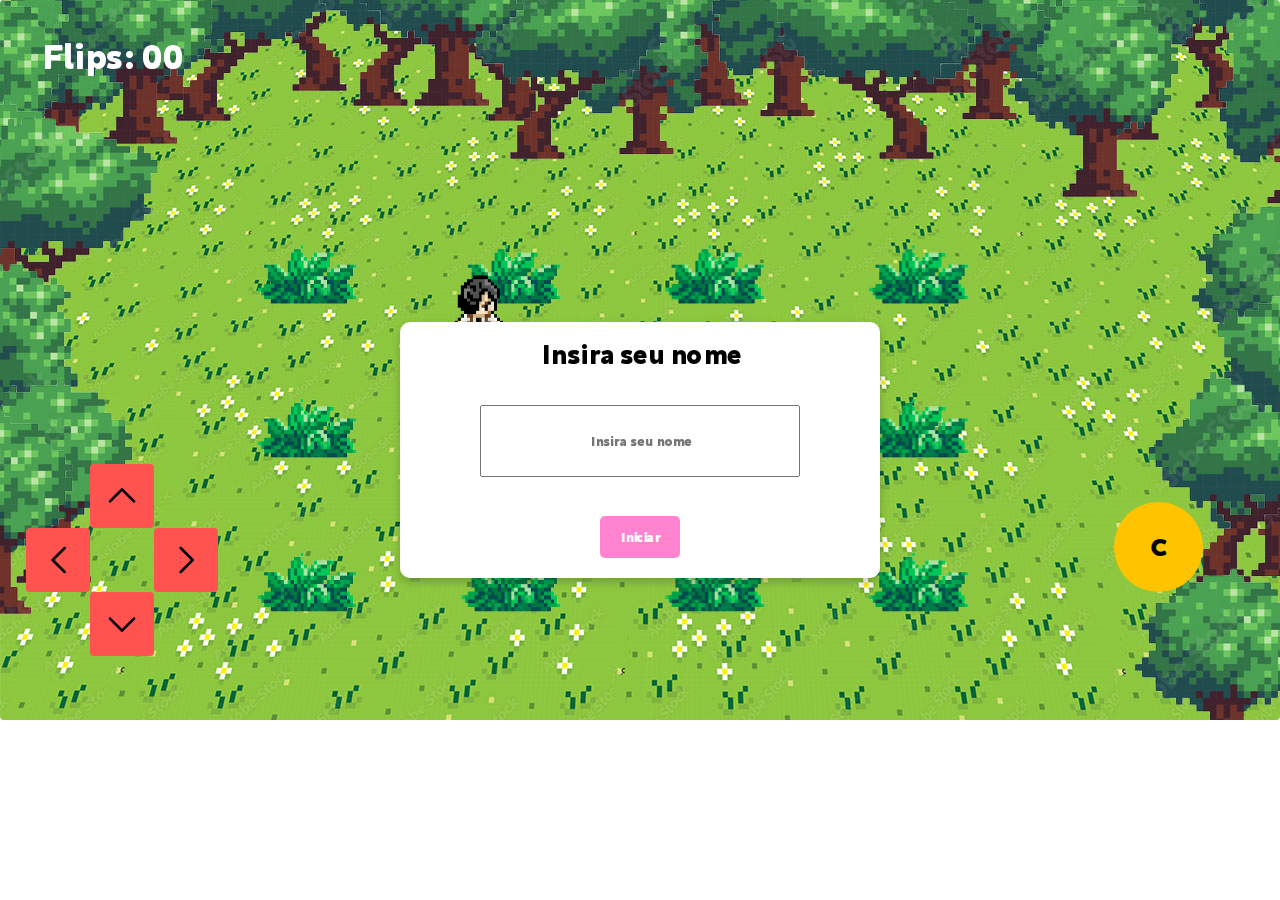
<file: game.html>
<!DOCTYPE html>
<html lang="pt-BR">

<head>
  <meta charset="UTF-8" />
  <meta name="viewport" content="width=device-width; 
    initial-scale=1; maximum-scale=1; user-scalable=0;"/>

  <link rel="stylesheet" href="./styles/sass/app.css" />
  <link rel="icon" type="image/png" href="./assets/ico.png" />
  <script defer src="./scripts/script.js"></script>

  <title>Memory Game RPG - Eddig</title>
</head>

<body>
  <div id="name-container">
    <h1>Insira seu nome</h1>
    <input type="text" id="user-name" placeholder="Insira seu nome">
    <button onclick="submitName()">Iniciar</button>
  </div>

  <div id="end-container">
    <h1>Game Over</h1>
    <br>
    <h2>Resultado:</h2><br>

      <p class="name">Nome: <span></span></p>
      <p class="flips2">Flips: <span>00</span></p>

    <button class="playAgain" onclick="navegarParaUrl('/game.html')">Jogar Novamente</button>
    <button class="backToMenu" onclick="navegarParaUrl('/index.html')">Voltar ao Menu</button>
  </div>
  <section id="memory-game">
    <div class="wrapper">
      <h2 class="flips">Flips: <span>00</span></h2>
      <canvas id="game"></canvas>
      <img src="./assets/images/overlay.png" alt="overlay" class="overlay" />
    </div>
  </section>
  <section id="controls">
    <div class="wrapper">
      <div class="moveKeys">
        <button id="up">
          <img src="./assets/icons/chevron-up.svg" alt="control chevron" />
        </button>
        <div class="middle">
          <button id="left">
            <img src="./assets/icons/chevron-left.svg" alt="control chevron" class="noSelect" />
          </button>
          <button id="right">
            <img src="./assets/icons/chevron-right.svg" alt="control chevron" class="noSelect" />
          </button>
        </div>
        <button id="down">
          <img src="./assets/icons/chevron-down.svg" alt="control chevron" class="noSelect" />
        </button>
      </div>
      <div class="actionKeys">
        <button id="c" class="noSelect" onclick="openFullscreen()">C</button>
      </div>
    </div>
  </section>
  <div class="sprites">
    <img src="./assets/sprites/edd.png" alt="player" id="player" />
    <img src="./assets/sprites/grass.png" alt="grass" id="grass" />
    <img src="./assets/sprites/cat.png" alt="cat" id="cat" />
    <img src="./assets/sprites/hen.png" alt="hen" id="hen" />
    <img src="./assets/sprites/duck.png" alt="duck" id="duck" />
    <img src="./assets/sprites/cow.png" alt="cow" id="cow" />
    <img src="./assets/sprites/ghost.png" alt="ghost" id="ghost" />
    <img src="./assets/sprites/bat.png" alt="bat" id="bat" />
  </div>
</body>

</html>
</file>
<file: styles/sass/app.css>
* {
  padding: 0;
  margin: 0;
  box-sizing: border-box;
}

:root {
  --colors-memory-ligth: #f6f8fc;
  --colors-memory-medium: #e9ebf0;
  --colors-memory-dark: #0d1e2f;
  --colors-red: #ff5350;
  --colors-yellow: #ffc300;
  --colors-gray-600: #8b9296;
  --colors-black: #000000;
  --colors-white: #ffffff;
  --space-px: 1px;
  --space-1: 0.25rem;
  --space-2: 0.5rem;
  --space-3: 0.75rem;
  --space-4: 1rem;
  --space-5: 1.25rem;
  --space-6: 1.5rem;
  --space-7: 1.75rem;
  --space-8: 2rem;
  --space-9: 2.25rem;
  --space-10: 2.5rem;
  --space-12: 3rem;
  --space-14: 3.5rem;
  --space-16: 4rem;
  --space-18: 4.5rem;
  --space-20: 5rem;
  --space-24: 6rem;
  --space-26: 6.5rem;
  --space-28: 7rem;
  --space-32: 8rem;
  --space-36: 9rem;
  --space-40: 10rem;
  --space-50: 12.5rem;
  --space-64: 16rem;
  --space-80: 20rem;
  --font-size-xxs: 0.625rem;
  --font-size-xs: 0.75rem;
  --font-size-sm: 0.875rem;
  --font-size-md: 1rem;
  --font-size-lg: 1.125rem;
  --font-size-xl: 1.25rem;
  --font-size-2xl: 1.5rem;
  --font-size-4xl: 2rem;
  --font-size-5xl: 2.25rem;
  --font-size-6xl: 3rem;
  --font-size-7xl: 4rem;
  --font-size-8xl: 4.5rem;
  --font-size-9xl: 6rem;
  --font-weight-light: 300;
  --font-weight-medium: 400;
  --font-weight-bold: bold;
  --line-height-shorter: 90%;
  --line-height-short: 110%;
  --line-height-base: 130%;
  --line-height-tall: 160%;
  --border-width-thin: 1px;
  --border-width-medium: 2px;
  --border-width-thick: 4px;
  --border-width-heavy: 8px;
  --radii-xs: 2.5px;
  --radii-sm: 4px;
  --radii-md: 10px;
  --radii-lg: 20px;
  --radii-full: 999999px;
  --opacity-default: 100%;
  --opacity-semi-opaque: 90%;
  --opacity-intense: 75%;
  --opacity-medium: 50%;
  --opacity-light: 25%;
  --opacity-semi-transparent: 10%;
  --z-index-very-hide: -100;
  --z-index-hide: -1;
  --z-index-overlay: 9995;
  --z-index-modal: 9999;
}

@media screen and (max-width: 1080px) {
  html {
    font-size: 93.75%;
  }
}
@media screen and (max-width: 720px) {
  html {
    font-size: 87.5%;
  }
}
@font-face {
  font-family: "Neufreit";
  src: url("../../assets/fonts/Neufreit-ExtraBold.ttf");
}
body {
  width: 100%;
  background: url("/icons/background.svg") var(--colors-eddig-ligth) no-repeat content-box fixed;
  background-size: auto 80%;
  background-position: -20vh -20vh;
}

body,
input,
textarea,
button {
  font-family: "Neufreit";
  font-size: var(--font-size-sm);
  color: var(--colors-eddig-dark);
  line-height: var(--line-height-tall);
}

h1,
h2,
h3,
h4,
h5,
h6 {
  line-height: var(--line-height-shorter);
}

#name-container {
  max-height: 16rem;
  height: 100%;
  max-width: 30rem;
  width: 100%;
  position: absolute;
  top: 50%;
  left: 50%;
  transform: translate(-50%, -50%);
  background: white;
  border-radius: 10px;
  box-shadow: 0 4px 8px rgba(0, 0, 0, 0.2);
  z-index: 6;
  display: flex;
  flex-direction: column;
  align-items: center;
  justify-content: center;
}
#name-container h1 {
  margin-top: 20px;
  height: -moz-fit-content;
  height: fit-content;
  width: 100%;
  text-align: center;
}
#name-container input {
  margin: auto;
  max-height: 4.5rem;
  height: 100%;
  max-width: 20rem;
  width: 100%;
  text-align: center;
  box-sizing: border-box;
}
#name-container button {
  margin-bottom: 20px;
  padding: 10px 20px;
  color: white;
  border: none;
  background-color: #ff83ce;
  border-radius: 5px;
  cursor: pointer;
  text-align: center;
}
#name-container button:hover {
  background-color: #ff5abd;
}

#end-container {
  max-height: 18rem;
  height: 100%;
  max-width: 30rem;
  width: 100%;
  position: absolute;
  top: 50%;
  left: 50%;
  transform: translate(-50%, -50%);
  background: white;
  border-radius: 10px;
  box-shadow: 0 4px 8px rgba(0, 0, 0, 0.2);
  z-index: 6;
  display: flex;
  flex-direction: column;
  align-items: center;
  justify-content: center;
}
#end-container h1 {
  margin-top: 20px;
  height: -moz-fit-content;
  height: fit-content;
  width: 100%;
  text-align: center;
}
#end-container input {
  margin: auto;
  height: 5vw;
  width: 20vw;
  text-align: center;
}
#end-container button {
  margin-bottom: 20px;
  padding: 10px 20px;
  color: white;
  background-color: #ff83ce;
  border: none;
  border-radius: 5px;
  cursor: pointer;
  text-align: center;
}
#end-container .playAgain {
  background-color: #ff83ce;
}
#end-container .playAgain:hover {
  background-color: #ff5abd;
}
#end-container .backToMenu {
  background-color: #90c841;
}
#end-container .backToMenu:hover {
  background-color: #80c51f;
}

button {
  cursor: pointer;
  border: none;
  background: none;
  display: flex;
  align-items: center;
  justify-content: center;
}

a {
  text-decoration: none;
  color: inherit;
}

ul {
  list-style: none;
}

::-moz-selection {
  color: var(--colors-memory-ligth);
  background: var(--colors-red);
}

::selection {
  color: var(--colors-memory-ligth);
  background: var(--colors-red);
}

::-webkit-scrollbar {
  width: 14px;
  height: 14px;
}

::-webkit-scrollbar-thumb {
  background: var(--colors-gray-600);
  border-radius: var(--radii-full);
  border: 4px solid var(--colors-memory-ligth);
}

input::-moz-placeholder {
  -moz-user-select: none;
       user-select: none;
}

a,
img,
svg,
button,
iframe,
input::placeholder {
  -webkit-user-select: none;
     -moz-user-select: none;
          user-select: none;
}

.wrapper {
  position: relative;
  max-width: 34rem;
  width: 100%;
  margin: 0 auto;
  display: flex;
  align-items: center;
  justify-content: space-between;
}

#memory-game {
  width: 100%;
  margin-top: var(--space-10);
}
#memory-game .wrapper {
  flex-direction: column;
  align-items: flex-start;
}
#memory-game .flips {
  margin-bottom: var(--space-4);
}
#memory-game canvas {
  width: 100%;
  background: url("../../assets/images/background.jpg") center/cover;
  border-radius: var(--radii-sm);
}
#memory-game .overlay {
  position: absolute;
  bottom: 0;
  left: 0;
  width: 100%;
}

#controls {
  margin-top: var(--space-12);
}
#controls .moveKeys button {
  width: var(--space-10);
  aspect-ratio: 1/1;
  border-radius: var(--radii-sm);
  background: var(--colors-red);
}
#controls .moveKeys button img {
  width: 50%;
}
#controls .moveKeys #up,
#controls .moveKeys #down {
  margin: 0 var(--space-10);
}
#controls .moveKeys .middle {
  display: flex;
  gap: var(--space-10);
  align-items: center;
}
#controls .actionKeys button {
  width: var(--space-10);
  aspect-ratio: 1/1;
  border-radius: var(--radii-full);
  background: var(--colors-yellow);
}

.sprites img {
  display: none;
}

.noSelect {
  -webkit-touch-callout: none;
  -webkit-user-select: none;
  -moz-user-select: none;
  user-select: none;
}

@media only screen and (min-width: 720px) {
  .wrapper {
    position: relative;
    max-height: 100vh;
    max-width: calc(140vw - 30rem);
    width: 100%;
    margin: 0 auto;
    display: flex;
    align-items: center;
    justify-content: space-between;
  }
  #memory-game {
    margin-top: 0;
    width: 100%;
  }
  #memory-game .wrapper {
    flex-direction: column;
    align-items: flex-start;
  }
  #memory-game .flips {
    font-size: var(--font-size-5xl);
    color: #ffffff;
    position: absolute;
    left: var(--space-10);
    top: var(--space-10);
    z-index: 6;
  }
  #memory-game canvas {
    width: 100%;
    background: url("../../assets/images/background.jpg") center/cover;
    border-radius: var(--radii-sm);
  }
  #memory-game .overlay {
    position: absolute;
    bottom: 0;
    left: 0;
    width: 100%;
  }
  #controls {
    z-index: 6;
    margin-top: 0;
  }
  #controls .moveKeys {
    position: absolute;
    left: 2vw;
    bottom: 5vw;
  }
  #controls .moveKeys button {
    width: 5vw;
    aspect-ratio: 1/1;
    border-radius: var(--radii-sm);
    background: var(--colors-red);
  }
  #controls .moveKeys button img {
    width: 50%;
  }
  #controls .moveKeys #up,
  #controls .moveKeys #down {
    margin: 0 5vw;
  }
  #controls .moveKeys .middle {
    display: flex;
    gap: 5vw;
    align-items: center;
  }
  #controls .actionKeys {
    position: absolute;
    right: 6vw;
    bottom: 10vw;
  }
  #controls .actionKeys button {
    width: 7vw;
    aspect-ratio: 1/1;
    border-radius: var(--radii-full);
    background: var(--colors-yellow);
    font-size: 2vw;
  }
}
@media only screen and (max-width: 720px) {
  .wrapper {
    position: relative;
    width: 98%;
    margin: 0 auto;
    display: flex;
    align-items: center;
    justify-content: space-between;
  }
  #memory-game {
    width: 100%;
    margin-top: var(--space-10);
  }
  #memory-game .wrapper {
    flex-direction: column;
    align-items: flex-start;
  }
  #memory-game .flips {
    margin-bottom: var(--space-4);
  }
  #memory-game canvas {
    width: 100%;
    background: url("../../assets/images/background.jpg") center/cover;
    border-radius: var(--radii-sm);
  }
  #memory-game .overlay {
    position: absolute;
    bottom: 0;
    left: 0;
    width: 100%;
  }
  #controls {
    margin-top: var(--space-12);
  }
  #controls .moveKeys {
    margin-left: 2rem;
  }
  #controls .moveKeys button {
    width: var(--space-12);
    aspect-ratio: 1/1;
    border-radius: var(--radii-sm);
    background: var(--colors-red);
  }
  #controls .moveKeys button img {
    width: 50%;
  }
  #controls .moveKeys #up,
  #controls .moveKeys #down {
    margin: 0 var(--space-12);
  }
  #controls .moveKeys .middle {
    display: flex;
    gap: var(--space-12);
    align-items: center;
  }
  #controls .actionKeys {
    margin-right: 2rem;
  }
  #controls .actionKeys button {
    width: var(--space-12);
    aspect-ratio: 1/1;
    border-radius: var(--radii-full);
    background: var(--colors-yellow);
  }
}/*# sourceMappingURL=app.css.map */
</file>
